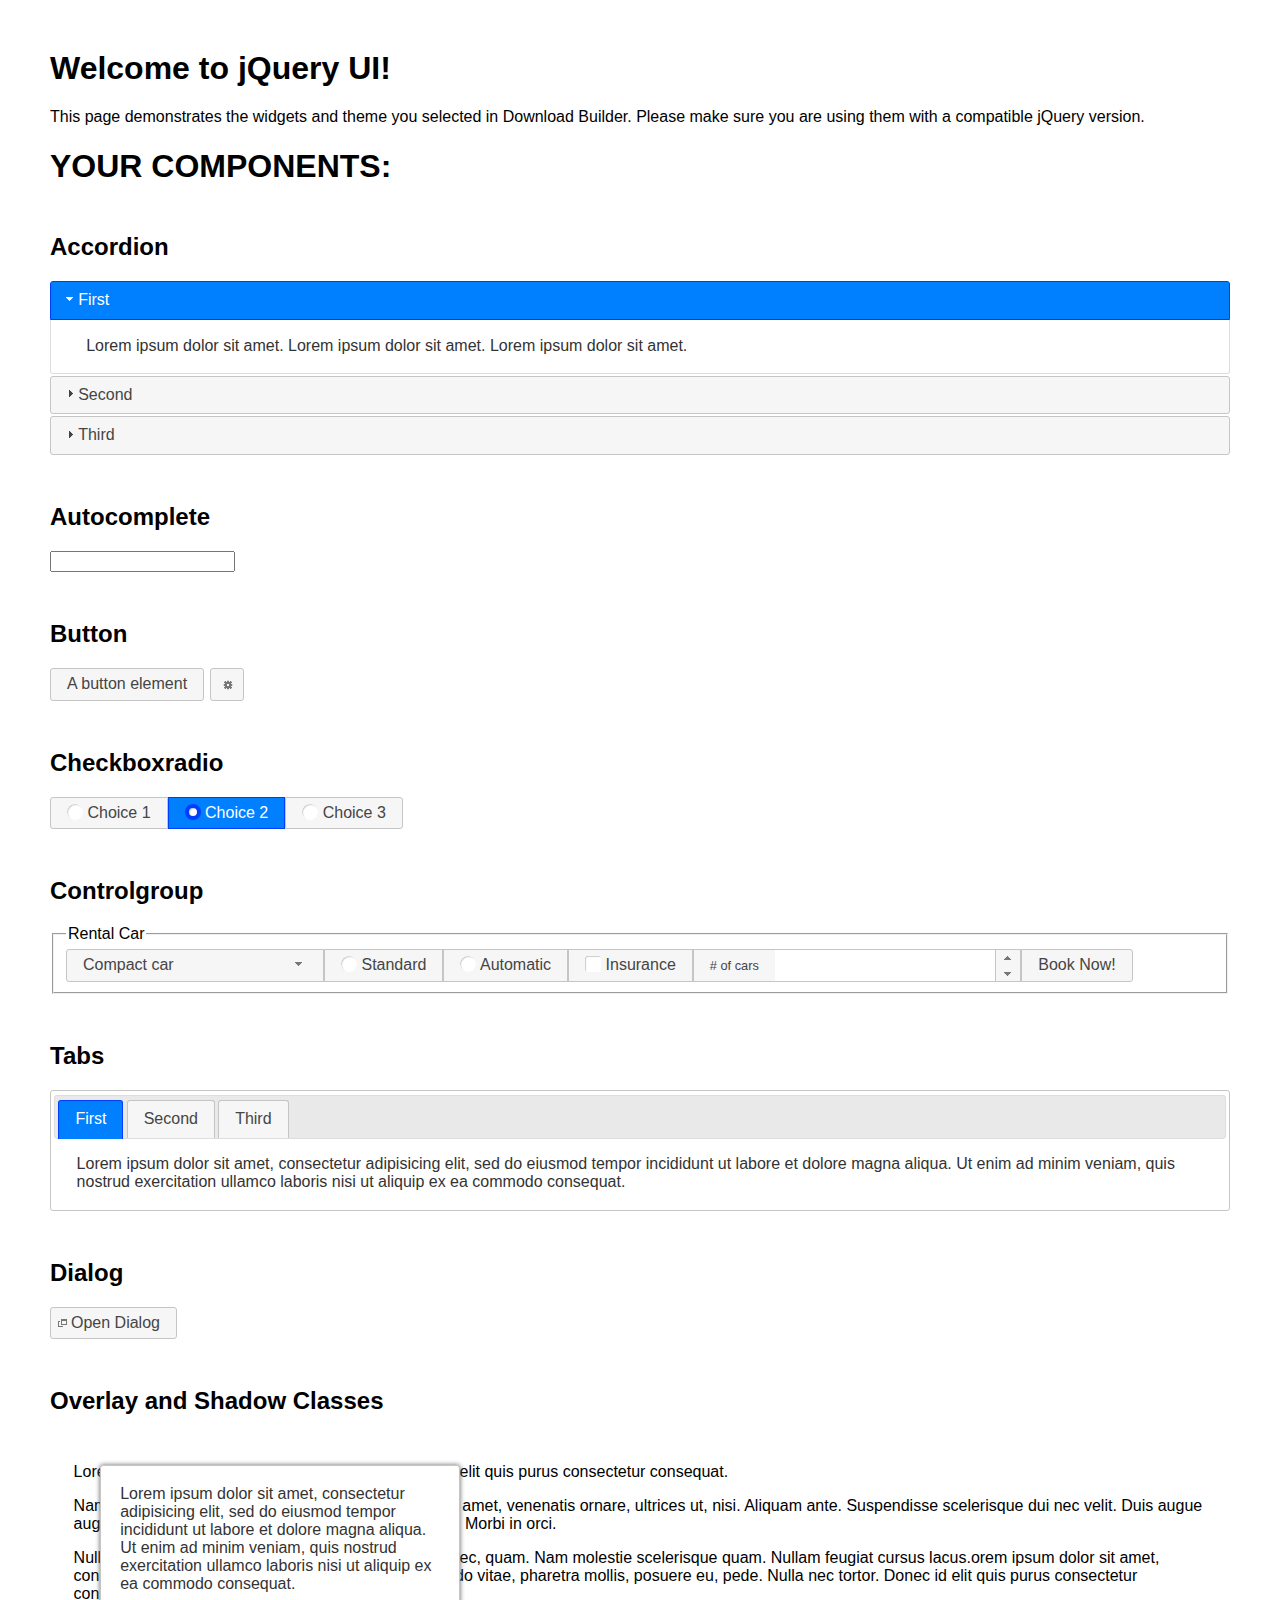
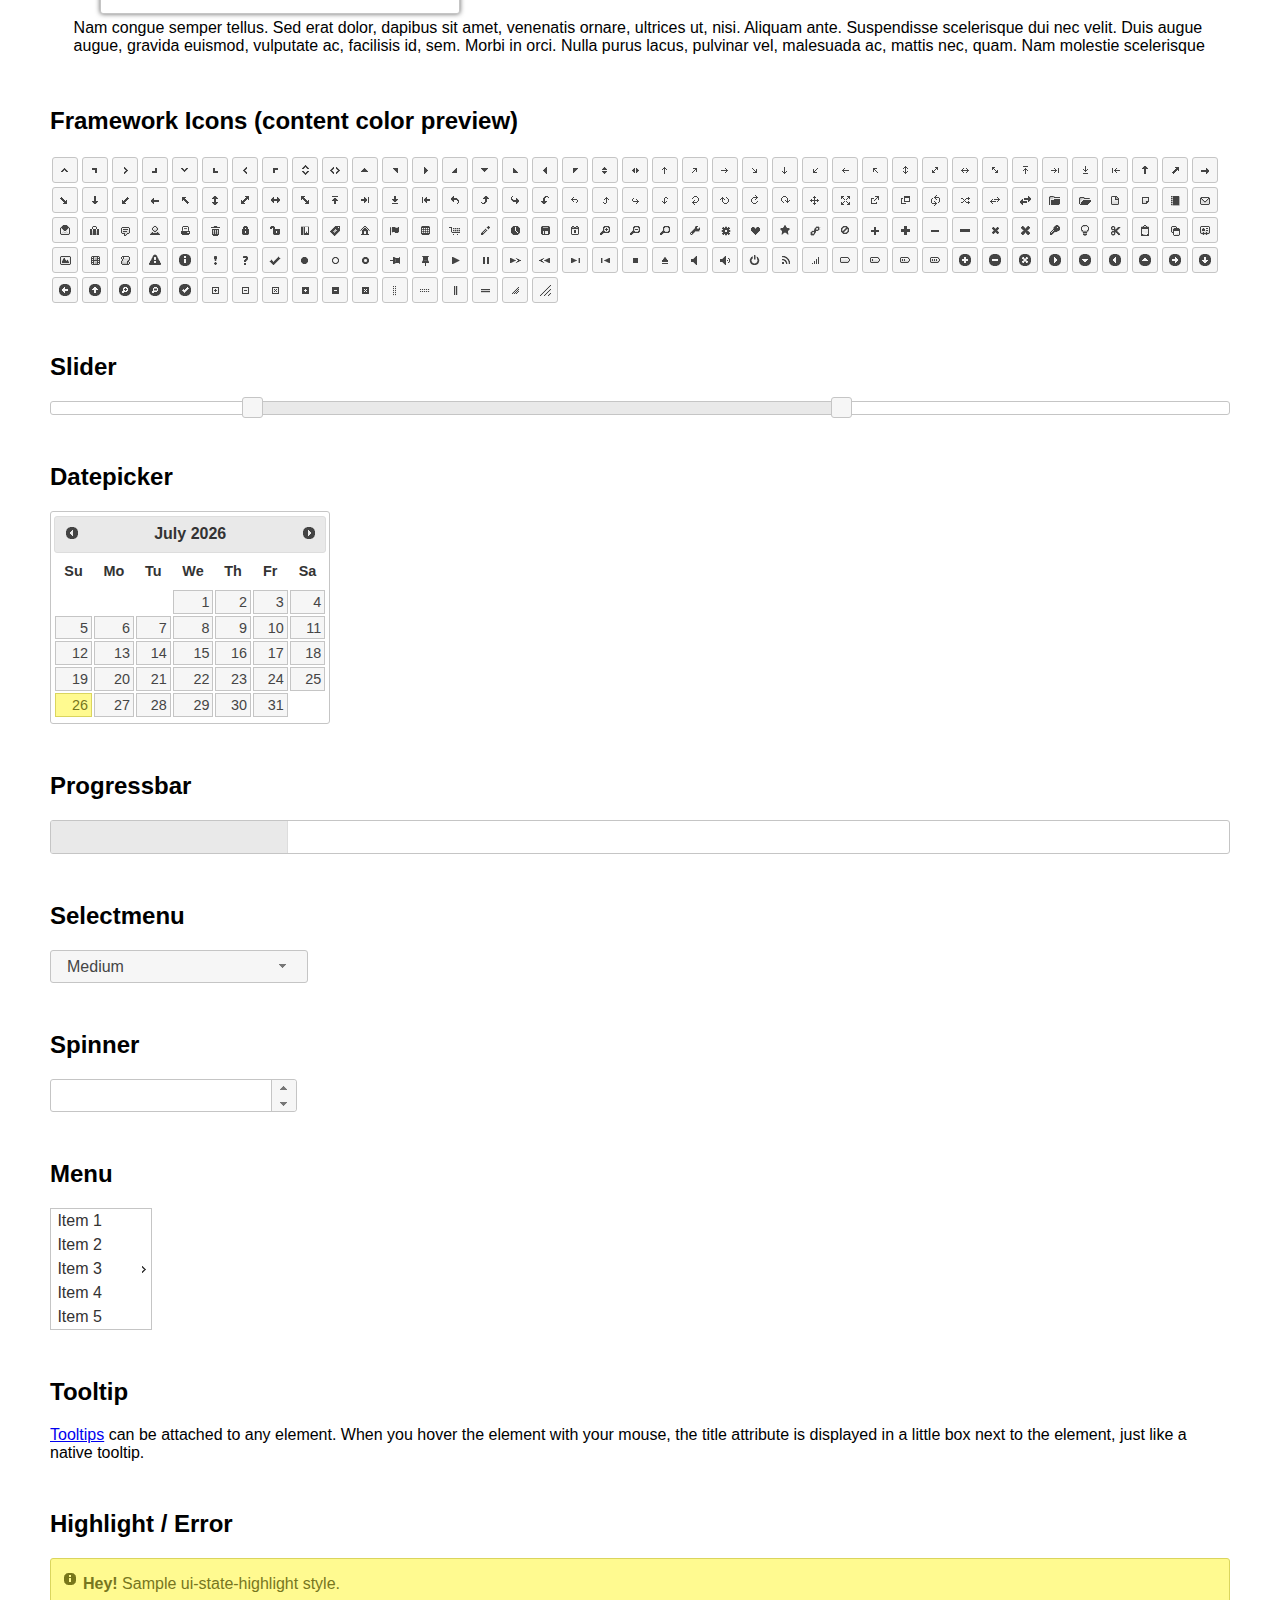
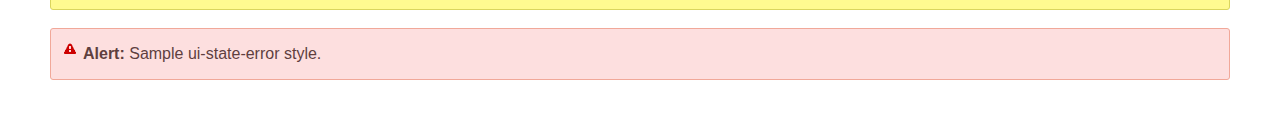
<file: src/PyPerfumeStoreProject/PyPerfumeStoreApp/static/assets/libs/jquery-ui/index.html>
<!doctype html>
<html lang="us">
<head>
	<meta charset="utf-8">
	<title>jQuery UI Example Page</title>
	<link href="jquery-ui.css" rel="stylesheet">
	<style>
	body{
		font-family: "Trebuchet MS", sans-serif;
		margin: 50px;
	}
	.demoHeaders {
		margin-top: 2em;
	}
	#dialog-link {
		padding: .4em 1em .4em 20px;
		text-decoration: none;
		position: relative;
	}
	#dialog-link span.ui-icon {
		margin: 0 5px 0 0;
		position: absolute;
		left: .2em;
		top: 50%;
		margin-top: -8px;
	}
	#icons {
		margin: 0;
		padding: 0;
	}
	#icons li {
		margin: 2px;
		position: relative;
		padding: 4px 0;
		cursor: pointer;
		float: left;
		list-style: none;
	}
	#icons span.ui-icon {
		float: left;
		margin: 0 4px;
	}
	.fakewindowcontain .ui-widget-overlay {
		position: absolute;
	}
	select {
		width: 200px;
	}
	</style>
</head>
<body>

<h1>Welcome to jQuery UI!</h1>

<div class="ui-widget">
	<p>This page demonstrates the widgets and theme you selected in Download Builder. Please make sure you are using them with a compatible jQuery version.</p>
</div>

<h1>YOUR COMPONENTS:</h1>


<!-- Accordion -->
<h2 class="demoHeaders">Accordion</h2>
<div id="accordion">
	<h3>First</h3>
	<div>Lorem ipsum dolor sit amet. Lorem ipsum dolor sit amet. Lorem ipsum dolor sit amet.</div>
	<h3>Second</h3>
	<div>Phasellus mattis tincidunt nibh.</div>
	<h3>Third</h3>
	<div>Nam dui erat, auctor a, dignissim quis.</div>
</div>



<!-- Autocomplete -->
<h2 class="demoHeaders">Autocomplete</h2>
<div>
	<input id="autocomplete" title="type &quot;a&quot;">
</div>



<!-- Button -->
<h2 class="demoHeaders">Button</h2>
<button id="button">A button element</button>
<button id="button-icon">An icon-only button</button>



<!-- Checkboxradio -->
<h2 class="demoHeaders">Checkboxradio</h2>
<form style="margin-top: 1em;">
	<div id="radioset">
		<input type="radio" id="radio1" name="radio"><label for="radio1">Choice 1</label>
		<input type="radio" id="radio2" name="radio" checked="checked"><label for="radio2">Choice 2</label>
		<input type="radio" id="radio3" name="radio"><label for="radio3">Choice 3</label>
	</div>
</form>



<!-- Controlgroup -->
<h2 class="demoHeaders">Controlgroup</h2>
<fieldset>
	<legend>Rental Car</legend>
	<div id="controlgroup">
		<select id="car-type">
			<option>Compact car</option>
			<option>Midsize car</option>
			<option>Full size car</option>
			<option>SUV</option>
			<option>Luxury</option>
			<option>Truck</option>
			<option>Van</option>
		</select>
		<label for="transmission-standard">Standard</label>
		<input type="radio" name="transmission" id="transmission-standard">
		<label for="transmission-automatic">Automatic</label>
		<input type="radio" name="transmission" id="transmission-automatic">
		<label for="insurance">Insurance</label>
		<input type="checkbox" name="insurance" id="insurance">
		<label for="horizontal-spinner" class="ui-controlgroup-label"># of cars</label>
		<input id="horizontal-spinner" class="ui-spinner-input">
		<button>Book Now!</button>
	</div>
</fieldset>



<!-- Tabs -->
<h2 class="demoHeaders">Tabs</h2>
<div id="tabs">
	<ul>
		<li><a href="#tabs-1">First</a></li>
		<li><a href="#tabs-2">Second</a></li>
		<li><a href="#tabs-3">Third</a></li>
	</ul>
	<div id="tabs-1">Lorem ipsum dolor sit amet, consectetur adipisicing elit, sed do eiusmod tempor incididunt ut labore et dolore magna aliqua. Ut enim ad minim veniam, quis nostrud exercitation ullamco laboris nisi ut aliquip ex ea commodo consequat.</div>
	<div id="tabs-2">Phasellus mattis tincidunt nibh. Cras orci urna, blandit id, pretium vel, aliquet ornare, felis. Maecenas scelerisque sem non nisl. Fusce sed lorem in enim dictum bibendum.</div>
	<div id="tabs-3">Nam dui erat, auctor a, dignissim quis, sollicitudin eu, felis. Pellentesque nisi urna, interdum eget, sagittis et, consequat vestibulum, lacus. Mauris porttitor ullamcorper augue.</div>
</div>



<h2 class="demoHeaders">Dialog</h2>
<p>
	<button id="dialog-link" class="ui-button ui-corner-all ui-widget">
		<span class="ui-icon ui-icon-newwin"></span>Open Dialog
	</button>
</p>

<h2 class="demoHeaders">Overlay and Shadow Classes</h2>
<div style="position: relative; width: 96%; height: 200px; padding:1% 2%; overflow:hidden;" class="fakewindowcontain">
	<p>Lorem ipsum dolor sit amet,  Nulla nec tortor. Donec id elit quis purus consectetur consequat. </p><p>Nam congue semper tellus. Sed erat dolor, dapibus sit amet, venenatis ornare, ultrices ut, nisi. Aliquam ante. Suspendisse scelerisque dui nec velit. Duis augue augue, gravida euismod, vulputate ac, facilisis id, sem. Morbi in orci. </p><p>Nulla purus lacus, pulvinar vel, malesuada ac, mattis nec, quam. Nam molestie scelerisque quam. Nullam feugiat cursus lacus.orem ipsum dolor sit amet, consectetur adipiscing elit. Donec libero risus, commodo vitae, pharetra mollis, posuere eu, pede. Nulla nec tortor. Donec id elit quis purus consectetur consequat. </p><p>Nam congue semper tellus. Sed erat dolor, dapibus sit amet, venenatis ornare, ultrices ut, nisi. Aliquam ante. Suspendisse scelerisque dui nec velit. Duis augue augue, gravida euismod, vulputate ac, facilisis id, sem. Morbi in orci. Nulla purus lacus, pulvinar vel, malesuada ac, mattis nec, quam. Nam molestie scelerisque quam. </p><p>Nullam feugiat cursus lacus.orem ipsum dolor sit amet, consectetur adipiscing elit. Donec libero risus, commodo vitae, pharetra mollis, posuere eu, pede. Nulla nec tortor. Donec id elit quis purus consectetur consequat. Nam congue semper tellus. Sed erat dolor, dapibus sit amet, venenatis ornare, ultrices ut, nisi. Aliquam ante. </p><p>Suspendisse scelerisque dui nec velit. Duis augue augue, gravida euismod, vulputate ac, facilisis id, sem. Morbi in orci. Nulla purus lacus, pulvinar vel, malesuada ac, mattis nec, quam. Nam molestie scelerisque quam. Nullam feugiat cursus lacus.orem ipsum dolor sit amet, consectetur adipiscing elit. Donec libero risus, commodo vitae, pharetra mollis, posuere eu, pede. Nulla nec tortor. Donec id elit quis purus consectetur consequat. Nam congue semper tellus. Sed erat dolor, dapibus sit amet, venenatis ornare, ultrices ut, nisi. </p>

	<!-- ui-dialog -->
	<div class="ui-widget-overlay ui-front"></div>
	<div style="position: absolute; width: 320px; left: 50px; top: 30px; padding: 1.2em" class="ui-widget ui-front ui-widget-content ui-corner-all ui-widget-shadow">
		Lorem ipsum dolor sit amet, consectetur adipisicing elit, sed do eiusmod tempor incididunt ut labore et dolore magna aliqua. Ut enim ad minim veniam, quis nostrud exercitation ullamco laboris nisi ut aliquip ex ea commodo consequat.
	</div>

</div>

<!-- ui-dialog -->
<div id="dialog" title="Dialog Title">
	<p>Lorem ipsum dolor sit amet, consectetur adipisicing elit, sed do eiusmod tempor incididunt ut labore et dolore magna aliqua. Ut enim ad minim veniam, quis nostrud exercitation ullamco laboris nisi ut aliquip ex ea commodo consequat.</p>
</div>



<h2 class="demoHeaders">Framework Icons (content color preview)</h2>
<ul id="icons" class="ui-widget ui-helper-clearfix">
	<li class="ui-state-default ui-corner-all" title=".ui-icon-caret-1-n"><span class="ui-icon ui-icon-caret-1-n"></span></li>
	<li class="ui-state-default ui-corner-all" title=".ui-icon-caret-1-ne"><span class="ui-icon ui-icon-caret-1-ne"></span></li>
	<li class="ui-state-default ui-corner-all" title=".ui-icon-caret-1-e"><span class="ui-icon ui-icon-caret-1-e"></span></li>
	<li class="ui-state-default ui-corner-all" title=".ui-icon-caret-1-se"><span class="ui-icon ui-icon-caret-1-se"></span></li>
	<li class="ui-state-default ui-corner-all" title=".ui-icon-caret-1-s"><span class="ui-icon ui-icon-caret-1-s"></span></li>
	<li class="ui-state-default ui-corner-all" title=".ui-icon-caret-1-sw"><span class="ui-icon ui-icon-caret-1-sw"></span></li>
	<li class="ui-state-default ui-corner-all" title=".ui-icon-caret-1-w"><span class="ui-icon ui-icon-caret-1-w"></span></li>
	<li class="ui-state-default ui-corner-all" title=".ui-icon-caret-1-nw"><span class="ui-icon ui-icon-caret-1-nw"></span></li>
	<li class="ui-state-default ui-corner-all" title=".ui-icon-caret-2-n-s"><span class="ui-icon ui-icon-caret-2-n-s"></span></li>
	<li class="ui-state-default ui-corner-all" title=".ui-icon-caret-2-e-w"><span class="ui-icon ui-icon-caret-2-e-w"></span></li>
	<li class="ui-state-default ui-corner-all" title=".ui-icon-triangle-1-n"><span class="ui-icon ui-icon-triangle-1-n"></span></li>
	<li class="ui-state-default ui-corner-all" title=".ui-icon-triangle-1-ne"><span class="ui-icon ui-icon-triangle-1-ne"></span></li>
	<li class="ui-state-default ui-corner-all" title=".ui-icon-triangle-1-e"><span class="ui-icon ui-icon-triangle-1-e"></span></li>
	<li class="ui-state-default ui-corner-all" title=".ui-icon-triangle-1-se"><span class="ui-icon ui-icon-triangle-1-se"></span></li>
	<li class="ui-state-default ui-corner-all" title=".ui-icon-triangle-1-s"><span class="ui-icon ui-icon-triangle-1-s"></span></li>
	<li class="ui-state-default ui-corner-all" title=".ui-icon-triangle-1-sw"><span class="ui-icon ui-icon-triangle-1-sw"></span></li>
	<li class="ui-state-default ui-corner-all" title=".ui-icon-triangle-1-w"><span class="ui-icon ui-icon-triangle-1-w"></span></li>
	<li class="ui-state-default ui-corner-all" title=".ui-icon-triangle-1-nw"><span class="ui-icon ui-icon-triangle-1-nw"></span></li>
	<li class="ui-state-default ui-corner-all" title=".ui-icon-triangle-2-n-s"><span class="ui-icon ui-icon-triangle-2-n-s"></span></li>
	<li class="ui-state-default ui-corner-all" title=".ui-icon-triangle-2-e-w"><span class="ui-icon ui-icon-triangle-2-e-w"></span></li>
	<li class="ui-state-default ui-corner-all" title=".ui-icon-arrow-1-n"><span class="ui-icon ui-icon-arrow-1-n"></span></li>
	<li class="ui-state-default ui-corner-all" title=".ui-icon-arrow-1-ne"><span class="ui-icon ui-icon-arrow-1-ne"></span></li>
	<li class="ui-state-default ui-corner-all" title=".ui-icon-arrow-1-e"><span class="ui-icon ui-icon-arrow-1-e"></span></li>
	<li class="ui-state-default ui-corner-all" title=".ui-icon-arrow-1-se"><span class="ui-icon ui-icon-arrow-1-se"></span></li>
	<li class="ui-state-default ui-corner-all" title=".ui-icon-arrow-1-s"><span class="ui-icon ui-icon-arrow-1-s"></span></li>
	<li class="ui-state-default ui-corner-all" title=".ui-icon-arrow-1-sw"><span class="ui-icon ui-icon-arrow-1-sw"></span></li>
	<li class="ui-state-default ui-corner-all" title=".ui-icon-arrow-1-w"><span class="ui-icon ui-icon-arrow-1-w"></span></li>
	<li class="ui-state-default ui-corner-all" title=".ui-icon-arrow-1-nw"><span class="ui-icon ui-icon-arrow-1-nw"></span></li>
	<li class="ui-state-default ui-corner-all" title=".ui-icon-arrow-2-n-s"><span class="ui-icon ui-icon-arrow-2-n-s"></span></li>
	<li class="ui-state-default ui-corner-all" title=".ui-icon-arrow-2-ne-sw"><span class="ui-icon ui-icon-arrow-2-ne-sw"></span></li>
	<li class="ui-state-default ui-corner-all" title=".ui-icon-arrow-2-e-w"><span class="ui-icon ui-icon-arrow-2-e-w"></span></li>
	<li class="ui-state-default ui-corner-all" title=".ui-icon-arrow-2-se-nw"><span class="ui-icon ui-icon-arrow-2-se-nw"></span></li>
	<li class="ui-state-default ui-corner-all" title=".ui-icon-arrowstop-1-n"><span class="ui-icon ui-icon-arrowstop-1-n"></span></li>
	<li class="ui-state-default ui-corner-all" title=".ui-icon-arrowstop-1-e"><span class="ui-icon ui-icon-arrowstop-1-e"></span></li>
	<li class="ui-state-default ui-corner-all" title=".ui-icon-arrowstop-1-s"><span class="ui-icon ui-icon-arrowstop-1-s"></span></li>
	<li class="ui-state-default ui-corner-all" title=".ui-icon-arrowstop-1-w"><span class="ui-icon ui-icon-arrowstop-1-w"></span></li>
	<li class="ui-state-default ui-corner-all" title=".ui-icon-arrowthick-1-n"><span class="ui-icon ui-icon-arrowthick-1-n"></span></li>
	<li class="ui-state-default ui-corner-all" title=".ui-icon-arrowthick-1-ne"><span class="ui-icon ui-icon-arrowthick-1-ne"></span></li>
	<li class="ui-state-default ui-corner-all" title=".ui-icon-arrowthick-1-e"><span class="ui-icon ui-icon-arrowthick-1-e"></span></li>
	<li class="ui-state-default ui-corner-all" title=".ui-icon-arrowthick-1-se"><span class="ui-icon ui-icon-arrowthick-1-se"></span></li>
	<li class="ui-state-default ui-corner-all" title=".ui-icon-arrowthick-1-s"><span class="ui-icon ui-icon-arrowthick-1-s"></span></li>
	<li class="ui-state-default ui-corner-all" title=".ui-icon-arrowthick-1-sw"><span class="ui-icon ui-icon-arrowthick-1-sw"></span></li>
	<li class="ui-state-default ui-corner-all" title=".ui-icon-arrowthick-1-w"><span class="ui-icon ui-icon-arrowthick-1-w"></span></li>
	<li class="ui-state-default ui-corner-all" title=".ui-icon-arrowthick-1-nw"><span class="ui-icon ui-icon-arrowthick-1-nw"></span></li>
	<li class="ui-state-default ui-corner-all" title=".ui-icon-arrowthick-2-n-s"><span class="ui-icon ui-icon-arrowthick-2-n-s"></span></li>
	<li class="ui-state-default ui-corner-all" title=".ui-icon-arrowthick-2-ne-sw"><span class="ui-icon ui-icon-arrowthick-2-ne-sw"></span></li>
	<li class="ui-state-default ui-corner-all" title=".ui-icon-arrowthick-2-e-w"><span class="ui-icon ui-icon-arrowthick-2-e-w"></span></li>
	<li class="ui-state-default ui-corner-all" title=".ui-icon-arrowthick-2-se-nw"><span class="ui-icon ui-icon-arrowthick-2-se-nw"></span></li>
	<li class="ui-state-default ui-corner-all" title=".ui-icon-arrowthickstop-1-n"><span class="ui-icon ui-icon-arrowthickstop-1-n"></span></li>
	<li class="ui-state-default ui-corner-all" title=".ui-icon-arrowthickstop-1-e"><span class="ui-icon ui-icon-arrowthickstop-1-e"></span></li>
	<li class="ui-state-default ui-corner-all" title=".ui-icon-arrowthickstop-1-s"><span class="ui-icon ui-icon-arrowthickstop-1-s"></span></li>
	<li class="ui-state-default ui-corner-all" title=".ui-icon-arrowthickstop-1-w"><span class="ui-icon ui-icon-arrowthickstop-1-w"></span></li>
	<li class="ui-state-default ui-corner-all" title=".ui-icon-arrowreturnthick-1-w"><span class="ui-icon ui-icon-arrowreturnthick-1-w"></span></li>
	<li class="ui-state-default ui-corner-all" title=".ui-icon-arrowreturnthick-1-n"><span class="ui-icon ui-icon-arrowreturnthick-1-n"></span></li>
	<li class="ui-state-default ui-corner-all" title=".ui-icon-arrowreturnthick-1-e"><span class="ui-icon ui-icon-arrowreturnthick-1-e"></span></li>
	<li class="ui-state-default ui-corner-all" title=".ui-icon-arrowreturnthick-1-s"><span class="ui-icon ui-icon-arrowreturnthick-1-s"></span></li>
	<li class="ui-state-default ui-corner-all" title=".ui-icon-arrowreturn-1-w"><span class="ui-icon ui-icon-arrowreturn-1-w"></span></li>
	<li class="ui-state-default ui-corner-all" title=".ui-icon-arrowreturn-1-n"><span class="ui-icon ui-icon-arrowreturn-1-n"></span></li>
	<li class="ui-state-default ui-corner-all" title=".ui-icon-arrowreturn-1-e"><span class="ui-icon ui-icon-arrowreturn-1-e"></span></li>
	<li class="ui-state-default ui-corner-all" title=".ui-icon-arrowreturn-1-s"><span class="ui-icon ui-icon-arrowreturn-1-s"></span></li>
	<li class="ui-state-default ui-corner-all" title=".ui-icon-arrowrefresh-1-w"><span class="ui-icon ui-icon-arrowrefresh-1-w"></span></li>
	<li class="ui-state-default ui-corner-all" title=".ui-icon-arrowrefresh-1-n"><span class="ui-icon ui-icon-arrowrefresh-1-n"></span></li>
	<li class="ui-state-default ui-corner-all" title=".ui-icon-arrowrefresh-1-e"><span class="ui-icon ui-icon-arrowrefresh-1-e"></span></li>
	<li class="ui-state-default ui-corner-all" title=".ui-icon-arrowrefresh-1-s"><span class="ui-icon ui-icon-arrowrefresh-1-s"></span></li>
	<li class="ui-state-default ui-corner-all" title=".ui-icon-arrow-4"><span class="ui-icon ui-icon-arrow-4"></span></li>
	<li class="ui-state-default ui-corner-all" title=".ui-icon-arrow-4-diag"><span class="ui-icon ui-icon-arrow-4-diag"></span></li>
	<li class="ui-state-default ui-corner-all" title=".ui-icon-extlink"><span class="ui-icon ui-icon-extlink"></span></li>
	<li class="ui-state-default ui-corner-all" title=".ui-icon-newwin"><span class="ui-icon ui-icon-newwin"></span></li>
	<li class="ui-state-default ui-corner-all" title=".ui-icon-refresh"><span class="ui-icon ui-icon-refresh"></span></li>
	<li class="ui-state-default ui-corner-all" title=".ui-icon-shuffle"><span class="ui-icon ui-icon-shuffle"></span></li>
	<li class="ui-state-default ui-corner-all" title=".ui-icon-transfer-e-w"><span class="ui-icon ui-icon-transfer-e-w"></span></li>
	<li class="ui-state-default ui-corner-all" title=".ui-icon-transferthick-e-w"><span class="ui-icon ui-icon-transferthick-e-w"></span></li>
	<li class="ui-state-default ui-corner-all" title=".ui-icon-folder-collapsed"><span class="ui-icon ui-icon-folder-collapsed"></span></li>
	<li class="ui-state-default ui-corner-all" title=".ui-icon-folder-open"><span class="ui-icon ui-icon-folder-open"></span></li>
	<li class="ui-state-default ui-corner-all" title=".ui-icon-document"><span class="ui-icon ui-icon-document"></span></li>
	<li class="ui-state-default ui-corner-all" title=".ui-icon-document-b"><span class="ui-icon ui-icon-document-b"></span></li>
	<li class="ui-state-default ui-corner-all" title=".ui-icon-note"><span class="ui-icon ui-icon-note"></span></li>
	<li class="ui-state-default ui-corner-all" title=".ui-icon-mail-closed"><span class="ui-icon ui-icon-mail-closed"></span></li>
	<li class="ui-state-default ui-corner-all" title=".ui-icon-mail-open"><span class="ui-icon ui-icon-mail-open"></span></li>
	<li class="ui-state-default ui-corner-all" title=".ui-icon-suitcase"><span class="ui-icon ui-icon-suitcase"></span></li>
	<li class="ui-state-default ui-corner-all" title=".ui-icon-comment"><span class="ui-icon ui-icon-comment"></span></li>
	<li class="ui-state-default ui-corner-all" title=".ui-icon-person"><span class="ui-icon ui-icon-person"></span></li>
	<li class="ui-state-default ui-corner-all" title=".ui-icon-print"><span class="ui-icon ui-icon-print"></span></li>
	<li class="ui-state-default ui-corner-all" title=".ui-icon-trash"><span class="ui-icon ui-icon-trash"></span></li>
	<li class="ui-state-default ui-corner-all" title=".ui-icon-locked"><span class="ui-icon ui-icon-locked"></span></li>
	<li class="ui-state-default ui-corner-all" title=".ui-icon-unlocked"><span class="ui-icon ui-icon-unlocked"></span></li>
	<li class="ui-state-default ui-corner-all" title=".ui-icon-bookmark"><span class="ui-icon ui-icon-bookmark"></span></li>
	<li class="ui-state-default ui-corner-all" title=".ui-icon-tag"><span class="ui-icon ui-icon-tag"></span></li>
	<li class="ui-state-default ui-corner-all" title=".ui-icon-home"><span class="ui-icon ui-icon-home"></span></li>
	<li class="ui-state-default ui-corner-all" title=".ui-icon-flag"><span class="ui-icon ui-icon-flag"></span></li>
	<li class="ui-state-default ui-corner-all" title=".ui-icon-calculator"><span class="ui-icon ui-icon-calculator"></span></li>
	<li class="ui-state-default ui-corner-all" title=".ui-icon-cart"><span class="ui-icon ui-icon-cart"></span></li>
	<li class="ui-state-default ui-corner-all" title=".ui-icon-pencil"><span class="ui-icon ui-icon-pencil"></span></li>
	<li class="ui-state-default ui-corner-all" title=".ui-icon-clock"><span class="ui-icon ui-icon-clock"></span></li>
	<li class="ui-state-default ui-corner-all" title=".ui-icon-disk"><span class="ui-icon ui-icon-disk"></span></li>
	<li class="ui-state-default ui-corner-all" title=".ui-icon-calendar"><span class="ui-icon ui-icon-calendar"></span></li>
	<li class="ui-state-default ui-corner-all" title=".ui-icon-zoomin"><span class="ui-icon ui-icon-zoomin"></span></li>
	<li class="ui-state-default ui-corner-all" title=".ui-icon-zoomout"><span class="ui-icon ui-icon-zoomout"></span></li>
	<li class="ui-state-default ui-corner-all" title=".ui-icon-search"><span class="ui-icon ui-icon-search"></span></li>
	<li class="ui-state-default ui-corner-all" title=".ui-icon-wrench"><span class="ui-icon ui-icon-wrench"></span></li>
	<li class="ui-state-default ui-corner-all" title=".ui-icon-gear"><span class="ui-icon ui-icon-gear"></span></li>
	<li class="ui-state-default ui-corner-all" title=".ui-icon-heart"><span class="ui-icon ui-icon-heart"></span></li>
	<li class="ui-state-default ui-corner-all" title=".ui-icon-star"><span class="ui-icon ui-icon-star"></span></li>
	<li class="ui-state-default ui-corner-all" title=".ui-icon-link"><span class="ui-icon ui-icon-link"></span></li>
	<li class="ui-state-default ui-corner-all" title=".ui-icon-cancel"><span class="ui-icon ui-icon-cancel"></span></li>
	<li class="ui-state-default ui-corner-all" title=".ui-icon-plus"><span class="ui-icon ui-icon-plus"></span></li>
	<li class="ui-state-default ui-corner-all" title=".ui-icon-plusthick"><span class="ui-icon ui-icon-plusthick"></span></li>
	<li class="ui-state-default ui-corner-all" title=".ui-icon-minus"><span class="ui-icon ui-icon-minus"></span></li>
	<li class="ui-state-default ui-corner-all" title=".ui-icon-minusthick"><span class="ui-icon ui-icon-minusthick"></span></li>
	<li class="ui-state-default ui-corner-all" title=".ui-icon-close"><span class="ui-icon ui-icon-close"></span></li>
	<li class="ui-state-default ui-corner-all" title=".ui-icon-closethick"><span class="ui-icon ui-icon-closethick"></span></li>
	<li class="ui-state-default ui-corner-all" title=".ui-icon-key"><span class="ui-icon ui-icon-key"></span></li>
	<li class="ui-state-default ui-corner-all" title=".ui-icon-lightbulb"><span class="ui-icon ui-icon-lightbulb"></span></li>
	<li class="ui-state-default ui-corner-all" title=".ui-icon-scissors"><span class="ui-icon ui-icon-scissors"></span></li>
	<li class="ui-state-default ui-corner-all" title=".ui-icon-clipboard"><span class="ui-icon ui-icon-clipboard"></span></li>
	<li class="ui-state-default ui-corner-all" title=".ui-icon-copy"><span class="ui-icon ui-icon-copy"></span></li>
	<li class="ui-state-default ui-corner-all" title=".ui-icon-contact"><span class="ui-icon ui-icon-contact"></span></li>
	<li class="ui-state-default ui-corner-all" title=".ui-icon-image"><span class="ui-icon ui-icon-image"></span></li>
	<li class="ui-state-default ui-corner-all" title=".ui-icon-video"><span class="ui-icon ui-icon-video"></span></li>
	<li class="ui-state-default ui-corner-all" title=".ui-icon-script"><span class="ui-icon ui-icon-script"></span></li>
	<li class="ui-state-default ui-corner-all" title=".ui-icon-alert"><span class="ui-icon ui-icon-alert"></span></li>
	<li class="ui-state-default ui-corner-all" title=".ui-icon-info"><span class="ui-icon ui-icon-info"></span></li>
	<li class="ui-state-default ui-corner-all" title=".ui-icon-notice"><span class="ui-icon ui-icon-notice"></span></li>
	<li class="ui-state-default ui-corner-all" title=".ui-icon-help"><span class="ui-icon ui-icon-help"></span></li>
	<li class="ui-state-default ui-corner-all" title=".ui-icon-check"><span class="ui-icon ui-icon-check"></span></li>
	<li class="ui-state-default ui-corner-all" title=".ui-icon-bullet"><span class="ui-icon ui-icon-bullet"></span></li>
	<li class="ui-state-default ui-corner-all" title=".ui-icon-radio-off"><span class="ui-icon ui-icon-radio-off"></span></li>
	<li class="ui-state-default ui-corner-all" title=".ui-icon-radio-on"><span class="ui-icon ui-icon-radio-on"></span></li>
	<li class="ui-state-default ui-corner-all" title=".ui-icon-pin-w"><span class="ui-icon ui-icon-pin-w"></span></li>
	<li class="ui-state-default ui-corner-all" title=".ui-icon-pin-s"><span class="ui-icon ui-icon-pin-s"></span></li>
	<li class="ui-state-default ui-corner-all" title=".ui-icon-play"><span class="ui-icon ui-icon-play"></span></li>
	<li class="ui-state-default ui-corner-all" title=".ui-icon-pause"><span class="ui-icon ui-icon-pause"></span></li>
	<li class="ui-state-default ui-corner-all" title=".ui-icon-seek-next"><span class="ui-icon ui-icon-seek-next"></span></li>
	<li class="ui-state-default ui-corner-all" title=".ui-icon-seek-prev"><span class="ui-icon ui-icon-seek-prev"></span></li>
	<li class="ui-state-default ui-corner-all" title=".ui-icon-seek-end"><span class="ui-icon ui-icon-seek-end"></span></li>
	<li class="ui-state-default ui-corner-all" title=".ui-icon-seek-first"><span class="ui-icon ui-icon-seek-first"></span></li>
	<li class="ui-state-default ui-corner-all" title=".ui-icon-stop"><span class="ui-icon ui-icon-stop"></span></li>
	<li class="ui-state-default ui-corner-all" title=".ui-icon-eject"><span class="ui-icon ui-icon-eject"></span></li>
	<li class="ui-state-default ui-corner-all" title=".ui-icon-volume-off"><span class="ui-icon ui-icon-volume-off"></span></li>
	<li class="ui-state-default ui-corner-all" title=".ui-icon-volume-on"><span class="ui-icon ui-icon-volume-on"></span></li>
	<li class="ui-state-default ui-corner-all" title=".ui-icon-power"><span class="ui-icon ui-icon-power"></span></li>
	<li class="ui-state-default ui-corner-all" title=".ui-icon-signal-diag"><span class="ui-icon ui-icon-signal-diag"></span></li>
	<li class="ui-state-default ui-corner-all" title=".ui-icon-signal"><span class="ui-icon ui-icon-signal"></span></li>
	<li class="ui-state-default ui-corner-all" title=".ui-icon-battery-0"><span class="ui-icon ui-icon-battery-0"></span></li>
	<li class="ui-state-default ui-corner-all" title=".ui-icon-battery-1"><span class="ui-icon ui-icon-battery-1"></span></li>
	<li class="ui-state-default ui-corner-all" title=".ui-icon-battery-2"><span class="ui-icon ui-icon-battery-2"></span></li>
	<li class="ui-state-default ui-corner-all" title=".ui-icon-battery-3"><span class="ui-icon ui-icon-battery-3"></span></li>
	<li class="ui-state-default ui-corner-all" title=".ui-icon-circle-plus"><span class="ui-icon ui-icon-circle-plus"></span></li>
	<li class="ui-state-default ui-corner-all" title=".ui-icon-circle-minus"><span class="ui-icon ui-icon-circle-minus"></span></li>
	<li class="ui-state-default ui-corner-all" title=".ui-icon-circle-close"><span class="ui-icon ui-icon-circle-close"></span></li>
	<li class="ui-state-default ui-corner-all" title=".ui-icon-circle-triangle-e"><span class="ui-icon ui-icon-circle-triangle-e"></span></li>
	<li class="ui-state-default ui-corner-all" title=".ui-icon-circle-triangle-s"><span class="ui-icon ui-icon-circle-triangle-s"></span></li>
	<li class="ui-state-default ui-corner-all" title=".ui-icon-circle-triangle-w"><span class="ui-icon ui-icon-circle-triangle-w"></span></li>
	<li class="ui-state-default ui-corner-all" title=".ui-icon-circle-triangle-n"><span class="ui-icon ui-icon-circle-triangle-n"></span></li>
	<li class="ui-state-default ui-corner-all" title=".ui-icon-circle-arrow-e"><span class="ui-icon ui-icon-circle-arrow-e"></span></li>
	<li class="ui-state-default ui-corner-all" title=".ui-icon-circle-arrow-s"><span class="ui-icon ui-icon-circle-arrow-s"></span></li>
	<li class="ui-state-default ui-corner-all" title=".ui-icon-circle-arrow-w"><span class="ui-icon ui-icon-circle-arrow-w"></span></li>
	<li class="ui-state-default ui-corner-all" title=".ui-icon-circle-arrow-n"><span class="ui-icon ui-icon-circle-arrow-n"></span></li>
	<li class="ui-state-default ui-corner-all" title=".ui-icon-circle-zoomin"><span class="ui-icon ui-icon-circle-zoomin"></span></li>
	<li class="ui-state-default ui-corner-all" title=".ui-icon-circle-zoomout"><span class="ui-icon ui-icon-circle-zoomout"></span></li>
	<li class="ui-state-default ui-corner-all" title=".ui-icon-circle-check"><span class="ui-icon ui-icon-circle-check"></span></li>
	<li class="ui-state-default ui-corner-all" title=".ui-icon-circlesmall-plus"><span class="ui-icon ui-icon-circlesmall-plus"></span></li>
	<li class="ui-state-default ui-corner-all" title=".ui-icon-circlesmall-minus"><span class="ui-icon ui-icon-circlesmall-minus"></span></li>
	<li class="ui-state-default ui-corner-all" title=".ui-icon-circlesmall-close"><span class="ui-icon ui-icon-circlesmall-close"></span></li>
	<li class="ui-state-default ui-corner-all" title=".ui-icon-squaresmall-plus"><span class="ui-icon ui-icon-squaresmall-plus"></span></li>
	<li class="ui-state-default ui-corner-all" title=".ui-icon-squaresmall-minus"><span class="ui-icon ui-icon-squaresmall-minus"></span></li>
	<li class="ui-state-default ui-corner-all" title=".ui-icon-squaresmall-close"><span class="ui-icon ui-icon-squaresmall-close"></span></li>
	<li class="ui-state-default ui-corner-all" title=".ui-icon-grip-dotted-vertical"><span class="ui-icon ui-icon-grip-dotted-vertical"></span></li>
	<li class="ui-state-default ui-corner-all" title=".ui-icon-grip-dotted-horizontal"><span class="ui-icon ui-icon-grip-dotted-horizontal"></span></li>
	<li class="ui-state-default ui-corner-all" title=".ui-icon-grip-solid-vertical"><span class="ui-icon ui-icon-grip-solid-vertical"></span></li>
	<li class="ui-state-default ui-corner-all" title=".ui-icon-grip-solid-horizontal"><span class="ui-icon ui-icon-grip-solid-horizontal"></span></li>
	<li class="ui-state-default ui-corner-all" title=".ui-icon-gripsmall-diagonal-se"><span class="ui-icon ui-icon-gripsmall-diagonal-se"></span></li>
	<li class="ui-state-default ui-corner-all" title=".ui-icon-grip-diagonal-se"><span class="ui-icon ui-icon-grip-diagonal-se"></span></li>
</ul>


<!-- Slider -->
<h2 class="demoHeaders">Slider</h2>
<div id="slider"></div>



<!-- Datepicker -->
<h2 class="demoHeaders">Datepicker</h2>
<div id="datepicker"></div>



<!-- Progressbar -->
<h2 class="demoHeaders">Progressbar</h2>
<div id="progressbar"></div>



<!-- Progressbar -->
<h2 class="demoHeaders">Selectmenu</h2>
<select id="selectmenu">
	<option>Slower</option>
	<option>Slow</option>
	<option selected="selected">Medium</option>
	<option>Fast</option>
	<option>Faster</option>
</select>



<!-- Spinner -->
<h2 class="demoHeaders">Spinner</h2>
<input id="spinner">



<!-- Menu -->
<h2 class="demoHeaders">Menu</h2>
<ul style="width:100px;" id="menu">
	<li><div>Item 1</div></li>
	<li><div>Item 2</div></li>
	<li><div>Item 3</div>
		<ul>
			<li><div>Item 3-1</div></li>
			<li><div>Item 3-2</div></li>
			<li><div>Item 3-3</div></li>
			<li><div>Item 3-4</div></li>
			<li><div>Item 3-5</div></li>
		</ul>
	</li>
	<li><div>Item 4</div></li>
	<li><div>Item 5</div></li>
</ul>



<!-- Tooltip -->
<h2 class="demoHeaders">Tooltip</h2>
<p id="tooltip">
	<a href="#" title="That&apos;s what this widget is">Tooltips</a> can be attached to any element. When you hover
the element with your mouse, the title attribute is displayed in a little box next to the element, just like a native tooltip.
</p>


<!-- Highlight / Error -->
<h2 class="demoHeaders">Highlight / Error</h2>
<div class="ui-widget">
	<div class="ui-state-highlight ui-corner-all" style="margin-top: 20px; padding: 0 .7em;">
		<p><span class="ui-icon ui-icon-info" style="float: left; margin-right: .3em;"></span>
		<strong>Hey!</strong> Sample ui-state-highlight style.</p>
	</div>
</div>
<br>
<div class="ui-widget">
	<div class="ui-state-error ui-corner-all" style="padding: 0 .7em;">
		<p><span class="ui-icon ui-icon-alert" style="float: left; margin-right: .3em;"></span>
		<strong>Alert:</strong> Sample ui-state-error style.</p>
	</div>
</div>

<script src="external/jquery/jquery.js"></script>
<script src="jquery-ui.js"></script>
<script>

$( "#accordion" ).accordion();



var availableTags = [
	"ActionScript",
	"AppleScript",
	"Asp",
	"BASIC",
	"C",
	"C++",
	"Clojure",
	"COBOL",
	"ColdFusion",
	"Erlang",
	"Fortran",
	"Groovy",
	"Haskell",
	"Java",
	"JavaScript",
	"Lisp",
	"Perl",
	"PHP",
	"Python",
	"Ruby",
	"Scala",
	"Scheme"
];
$( "#autocomplete" ).autocomplete({
	source: availableTags
});



$( "#button" ).button();
$( "#button-icon" ).button({
	icon: "ui-icon-gear",
	showLabel: false
});



$( "#radioset" ).buttonset();



$( "#controlgroup" ).controlgroup();



$( "#tabs" ).tabs();



$( "#dialog" ).dialog({
	autoOpen: false,
	width: 400,
	buttons: [
		{
			text: "Ok",
			click: function() {
				$( this ).dialog( "close" );
			}
		},
		{
			text: "Cancel",
			click: function() {
				$( this ).dialog( "close" );
			}
		}
	]
});

// Link to open the dialog
$( "#dialog-link" ).click(function( event ) {
	$( "#dialog" ).dialog( "open" );
	event.preventDefault();
});



$( "#datepicker" ).datepicker({
	inline: true
});



$( "#slider" ).slider({
	range: true,
	values: [ 17, 67 ]
});



$( "#progressbar" ).progressbar({
	value: 20
});



$( "#spinner" ).spinner();



$( "#menu" ).menu();



$( "#tooltip" ).tooltip();



$( "#selectmenu" ).selectmenu();


// Hover states on the static widgets
$( "#dialog-link, #icons li" ).hover(
	function() {
		$( this ).addClass( "ui-state-hover" );
	},
	function() {
		$( this ).removeClass( "ui-state-hover" );
	}
);
</script>
</body>
</html>
</file>
